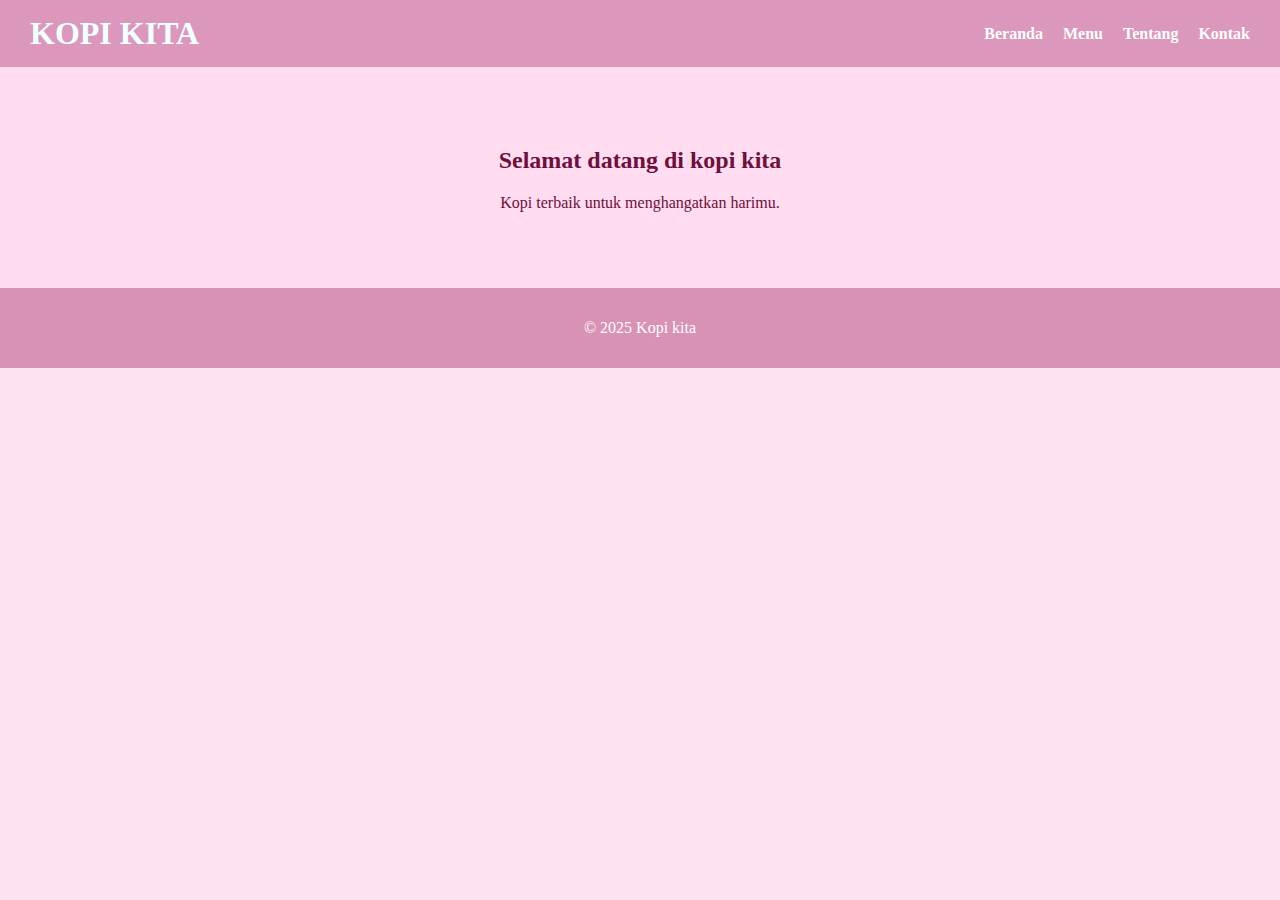
<file: index.html>
<!DOCTYPE html>
<html lang="en">
<head>
    <meta charset="UTF-8">
    <meta name="viewport" content="width=device-width, initial-scale=1.0">
    <title>Kopi Kita</title>
    <link rel="stylesheet" href="style.css">
</head>
<body>
    <header>
        <nav class="navbar">
            <h1 class="logo">KOPI KITA</h1>
            <ul class="nav-link">
                <li><a href="index.html">Beranda</a></li>
                <li><a href="menu.html">Menu</a></li>
                <li><a href="tentang.html">Tentang</a></li>
                <li><a href="kontak.html">Kontak</a></li>
            </ul>
        </nav>
    </header>
    <main>
        <section class="hero">
            <h2>Selamat datang di kopi kita</h2>
            <p>Kopi terbaik untuk menghangatkan harimu.</p>
        </section>
    </main>
    <footer>
        <p>&copy 2025 Kopi kita</p>
    </footer>
</body>
</html>
</file>
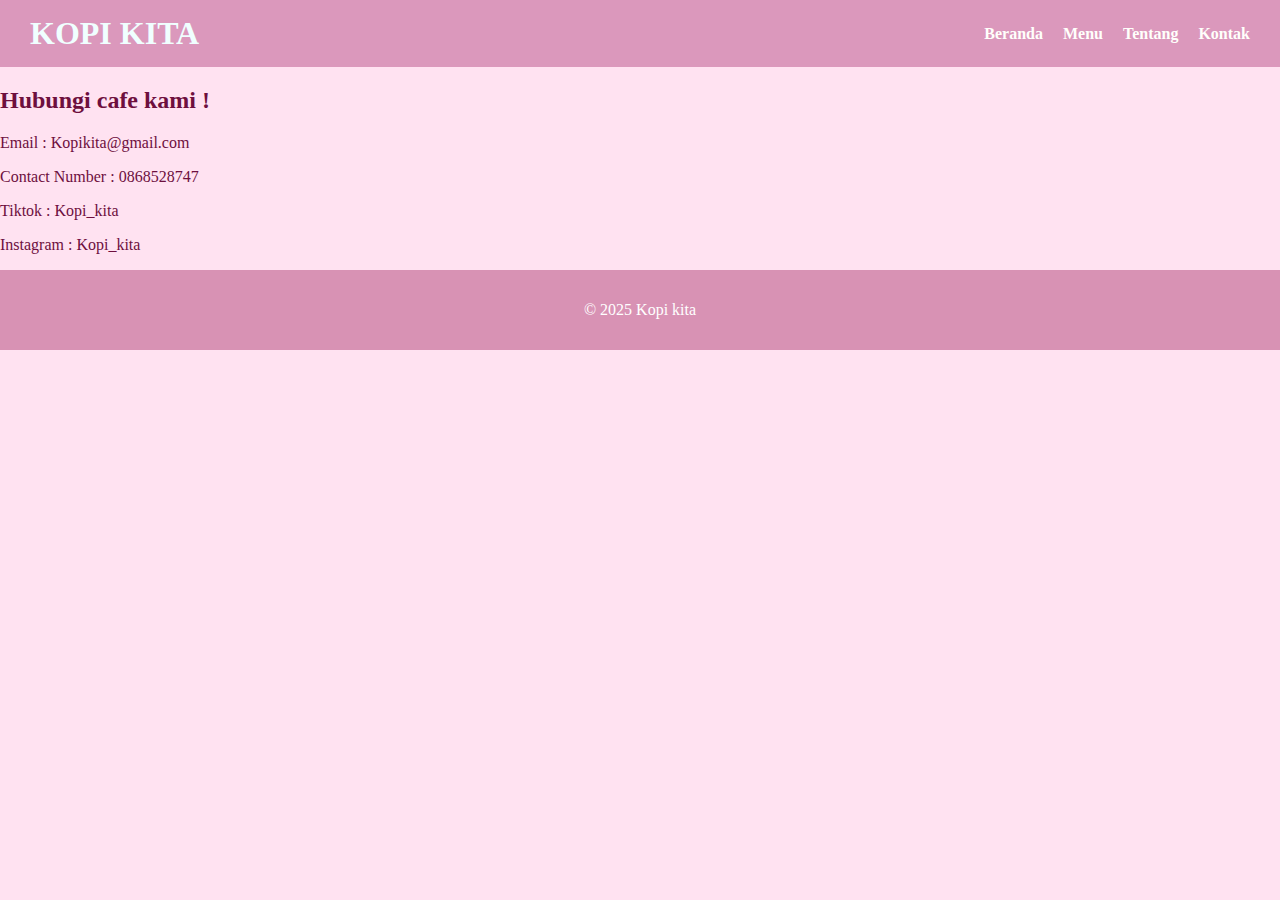
<file: kontak.html>
<!DOCTYPE html>
<html lang="en">
<head>
    <meta charset="UTF-8">
    <meta name="viewport" content="width=device-width, initial-scale=1.0">
    <title>Kopi Kita</title>
    <link rel="stylesheet" href="style.css">
</head>
<body>
    <header>
        <nav class="navbar">
            <h1 class="logo">KOPI KITA</h1>
            <ul class="nav-link">
                <li><a href="index.html">Beranda</a></li>
                <li><a href="menu.html">Menu</a></li>
                <li><a href="tentang.html">Tentang</a></li>
                <li><a href="kontak.html">Kontak</a></li>
            </ul>
        </nav>
    </header>
    <main>
        <section class="kontak">
        <h2>Hubungi cafe kami !</h2>
        <div class="kontak-container">
            <div class="kontak-card">
            <p>Email : Kopikita@gmail.com</p>
            <p>Contact Number : 0868528747</p>
            <p>Tiktok : Kopi_kita</p>
            <p>Instagram : Kopi_kita</p>
            </div>
       </div>
       </section>
    </main>
    <footer>
        <p>&copy 2025 Kopi kita</p>
    </footer>
</body>
</html>
</file>
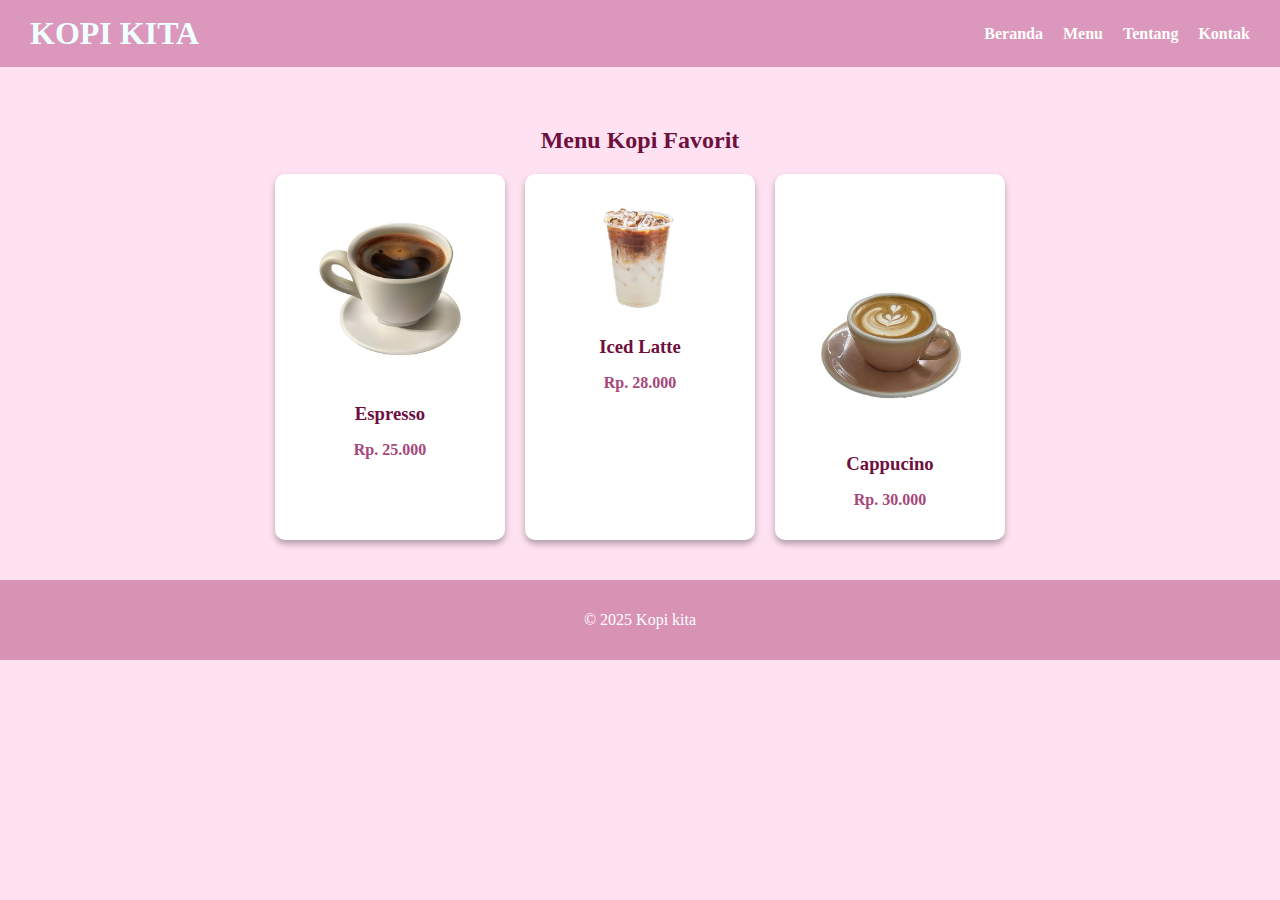
<file: menu.html>
<!DOCTYPE html>
<html lang="en">
<head>
    <meta charset="UTF-8">
    <meta name="viewport" content="width=device-width, initial-scale=1.0">
    <title>Kopi Kita</title>
    <link rel="stylesheet" href="style.css">
</head>
<body>
    <header>
        <nav class="navbar">
            <h1 class="logo">KOPI KITA</h1>
            <ul class="nav-link">
                <li><a href="index.html">Beranda</a></li>
                <li><a href="menu.html">Menu</a></li>
                <li><a href="#">Tentang</a></li>
                <li><a href="#">Kontak</a></li>
            </ul>
        </nav>
    </header>
    <main>
        <section class="menu">
        <h2>Menu Kopi Favorit</h2>
        <div  class="menu-container">
         <div class="menu-card">
            <img src="Realistic cup of black brewed coffee on saucer vector illustration _ Free Vector.jpg" alt="Espresso">
            <h3>Espresso</h3>
            <p>Rp. 25.000</p>
         </div>
         <div class="menu-card">
            <img src="Iced latte isolated on white background with clipping path.jpg" alt="Latte">
            <h3>Iced Latte</h3>
            <p>Rp. 28.000</p>
         </div>
         <div class="menu-card">
            <img src="download (17).jpg" alt="Cappucino">
            <h3>Cappucino</h3>
            <p>Rp. 30.000</p>
         </div>
        </div>
        </section>
    </main>
    <footer>
        <p>&copy 2025 Kopi kita</p>
    </footer>
</body>
</html>
</file>
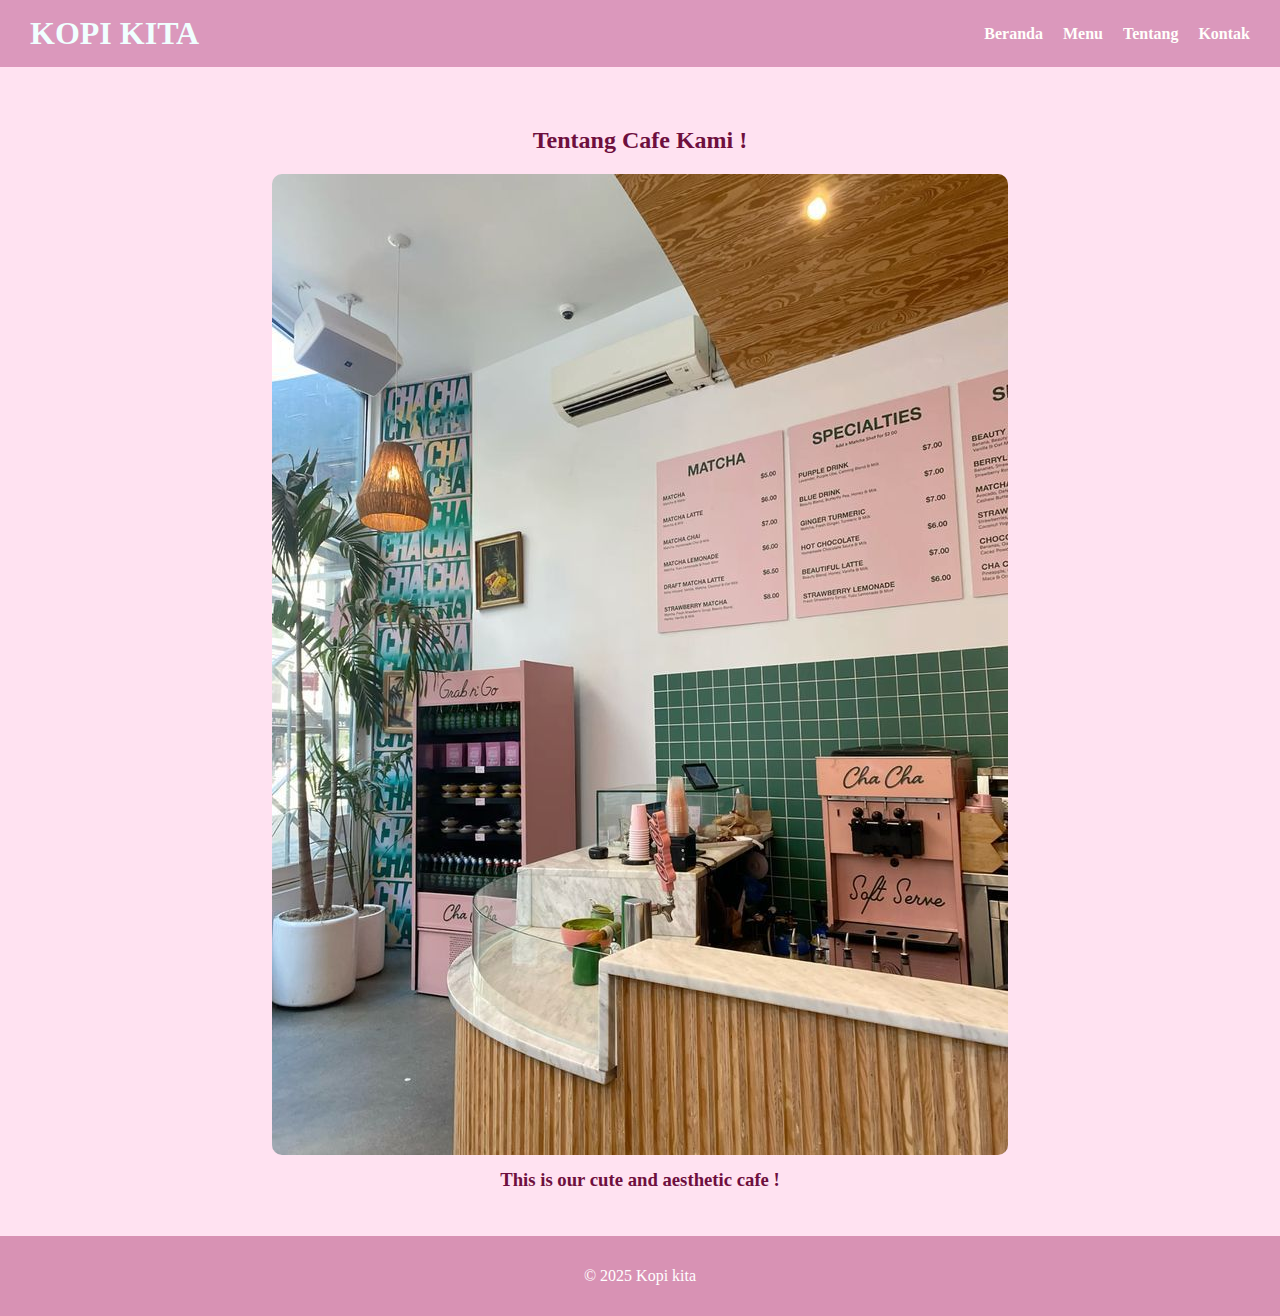
<file: tentang.html>
<!DOCTYPE html>
<html lang="en">
<head>
    <meta charset="UTF-8">
    <meta name="viewport" content="width=device-width, initial-scale=1.0">
    <title>Kopi Kita</title>
    <link rel="stylesheet" href="style.css">
</head>
<body>
    <header>
        <nav class="navbar">
            <h1 class="logo">KOPI KITA</h1>
            <ul class="nav-link">
                <li><a href="index.html">Beranda</a></li>
                <li><a href="menu.html">Menu</a></li>
                <li><a href="tentang.html">Tentang</a></li>
                <li><a href="kontak.html">Kontak</a></li>
            </ul>
        </nav>
    </header>
    <main>
       <section class="tentang">
        <h2>Tentang Cafe Kami !</h2>
        <div class="tentang-container">
            <div class="tentang-card">
            <img src="undefined.jpg" alt="Cafe kami">
            <h3>This is our cute and aesthetic cafe !</h3>
            </div>
       </div>
       </section>
    </main>
    <footer>
        <p>&copy 2025 Kopi kita</p>
    </footer>
</body>
</html>
</file>
<file: style.css>
body{
    font-family: Cambria, Cochin, Georgia, Times, 'Times New Roman', serif;
    margin: 0;
    background-color: rgb(255, 226, 241);
    color: rgb(110, 15, 62);
}
.navbar{
    display: flex;
    justify-content: space-between;
    align-items: center;
    background-color: rgb(219, 152, 188);
    padding: 15px 30px;
}
.logo{
    color: azure;
    font-size: 1,5em;
    margin: 0;
}
.nav-link{
    list-style: none;
    display: flex;
    gap: 20px;
    margin: 0;
}
.nav-link a {
    color: rgb(255, 255, 251);
    text-decoration: none;
    font-weight: bold;
}
.nav-link a:hover {
    color:rgb(144, 53, 99);
}

.hero{
    text-align:center;
    padding: 60px 20px;
    background-color: rgb(255, 220, 239);
}
footer{
    background-color: rgb(216, 146, 180);
    color:white;
    text-align:center;
    padding: 15px;
}
.menu{
    padding: 40px 20px;
    text-align: center;
}
.menu-container{
    display: flex;
    justify-content: center;
    flex-wrap: wrap;
    gap: 20px;
    margin-top: 20px;
}
.menu-card{
    background-color: white;
    border-radius: 10px;
    width: 200px;
    padding: 15px;
    box-shadow: 0 4px 6px rgba(0,0,0,0.3);
}
.menu-card img {
    width: 100%;
    border-radius: 10px;
}
.menu-card h3 {
    margin: 10px 0 5px 0;
}
.menu-card p {
    color: rgb(167, 71, 122);
    font-weight: bold;
}
.hero{
    text-align:center;
    padding: 60px 20px;
    background-color: rgb(255, 220, 239);
}
footer{
    background-color: rgb(216, 146, 180);
    color:white;
    text-align:center;
    padding: 15px;
}
.tentang{
    padding: 40px 20px;
    text-align: center;
}
.tentang-container{
    display: flex;
    justify-content: center;
    flex-wrap: wrap;
    gap: 20px;
    margin-top: 20px;
}
.tentang-card img {
    width: 100%;
    border-radius: 10px;
}
.tentang-card h3 {
 margin: 10px 0 5px 0;
}
</file>
